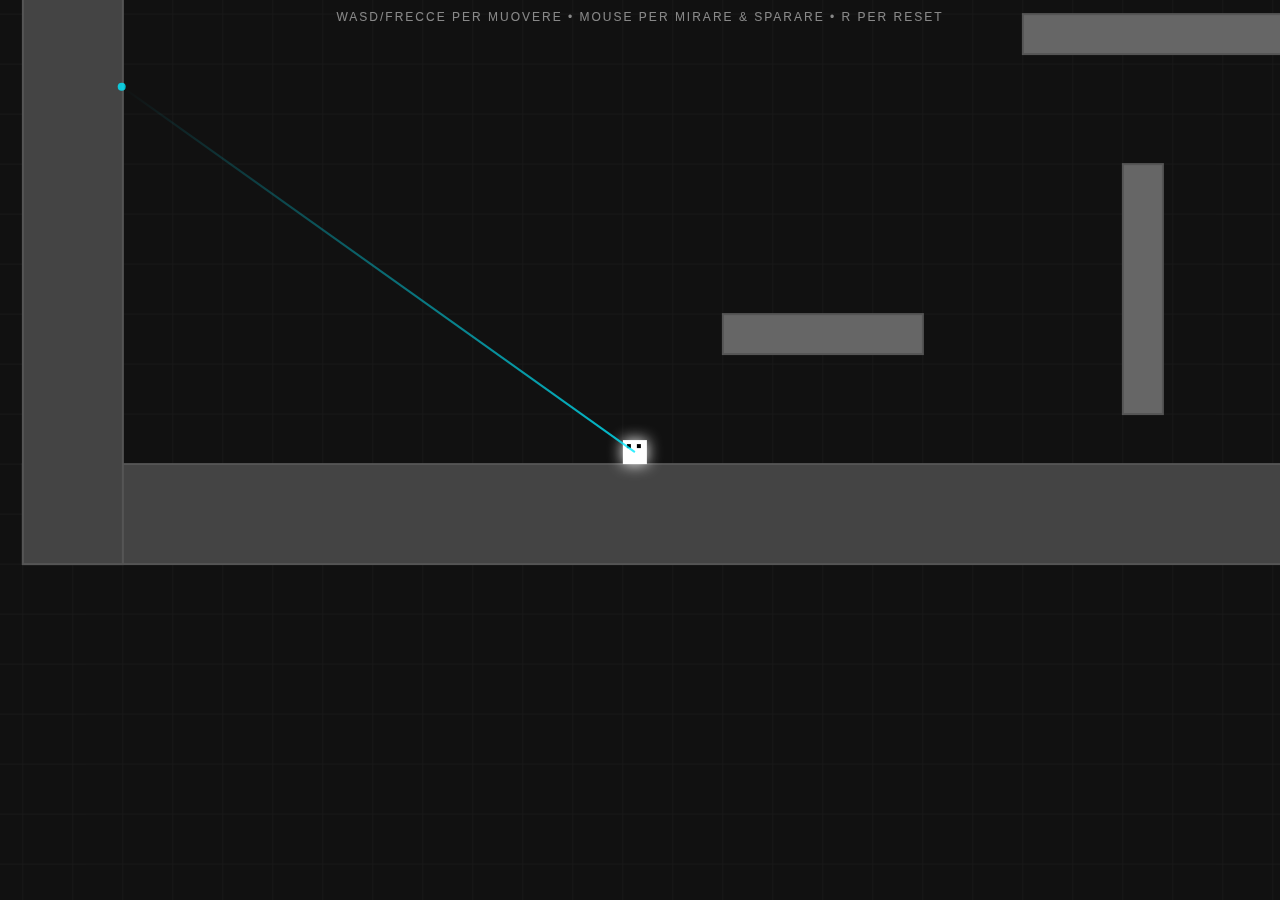
<file: games/game3.html>
<!DOCTYPE html>
<html lang="it">
<head>
    <meta charset="UTF-8">
    <meta name="viewport" content="width=device-width, initial-scale=1.0, maximum-scale=1.0, user-scalable=no">
    <title>Neon Portal 2D</title>
    <style>
        body {
            margin: 0;
            overflow: hidden;
            background-color: #111;
            font-family: 'Segoe UI', Tahoma, Geneva, Verdana, sans-serif;
            touch-action: none; /* Disabilita zoom/scroll su mobile */
        }
        canvas {
            display: block;
        }
        #ui-layer {
            position: absolute;
            top: 0;
            left: 0;
            width: 100%;
            height: 100%;
            pointer-events: none;
            display: flex;
            flex-direction: column;
            justify-content: space-between;
        }
        .instruction {
            color: rgba(255, 255, 255, 0.5);
            text-align: center;
            padding: 10px;
            text-transform: uppercase;
            letter-spacing: 2px;
            font-size: 12px;
        }
        /* Mobile Controls */
        .controls {
            pointer-events: auto;
            display: none; /* Nascosto su PC, visibile se touch */
            width: 100%;
            height: 100%;
            position: relative;
        }
        .joystick-area {
            position: absolute;
            bottom: 50px;
            width: 150px;
            height: 150px;
            background: rgba(255, 255, 255, 0.05);
            border-radius: 50%;
            border: 2px solid rgba(255, 255, 255, 0.1);
        }
        #stick-left { left: 30px; }
        #stick-right { right: 30px; }
        
        .stick-knob {
            position: absolute;
            top: 50%;
            left: 50%;
            width: 50px;
            height: 50px;
            background: rgba(255, 255, 255, 0.2);
            border-radius: 50%;
            transform: translate(-50%, -50%);
            pointer-events: none;
        }
        
        #jump-btn {
            position: absolute;
            bottom: 220px;
            left: 30px;
            width: 60px;
            height: 60px;
            background: rgba(0, 255, 255, 0.2);
            border-radius: 50%;
            border: 2px solid rgba(0, 255, 255, 0.4);
            display: flex;
            justify-content: center;
            align-items: center;
            color: white;
            font-weight: bold;
            pointer-events: auto;
        }

        @media (pointer: coarse) {
            .controls { display: block; }
            .instruction { display: none; }
        }
    </style>
</head>
<body>

<div id="ui-layer">
    <div class="instruction">WASD/Frecce per Muovere • Mouse per Mirare & Sparare • R per Reset</div>
    <div class="controls">
        <div id="jump-btn">JUMP</div>
        <div id="stick-left" class="joystick-area"><div class="stick-knob"></div></div>
        <div id="stick-right" class="joystick-area"><div class="stick-knob"></div></div>
    </div>
</div>
<canvas id="gameCanvas"></canvas>

<script>
// --- CONFIGURAZIONE & VARIABILI GLOBALI ---
const canvas = document.getElementById('gameCanvas');
const ctx = canvas.getContext('2d');

let width, height;

// Physics constants
const GRAVITY = 0.5;
const FRICTION = 0.85;
const MOVE_SPEED = 1.2; // Accelerazione
const MAX_SPEED = 6;
const JUMP_FORCE = 12;

// Game State
const portals = { blue: null, orange: null, nextIsBlue: true };
const projectiles = [];
const particles = [];
const walls = [];

// Camera
let camX = 0, camY = 0;

// Input
const keys = {};
const mouse = { x: 0, y: 0, isDown: false };
const touchInput = {
    leftStick: { x: 0, y: 0, active: false, originX: 0, originY: 0, id: -1 },
    rightStick: { x: 0, y: 0, active: false, originX: 0, originY: 0, id: -1 },
    jump: false
};

// --- CLASSI ---

class Player {
    constructor(x, y) {
        this.x = x;
        this.y = y;
        this.w = 24;
        this.h = 24;
        this.velX = 0;
        this.velY = 0;
        this.grounded = false;
        this.color = '#fff';
        this.justTeleported = 0;
    }

    update() {
        // Input (Keyboard)
        if (keys['KeyA'] || keys['ArrowLeft']) this.velX -= MOVE_SPEED;
        if (keys['KeyD'] || keys['ArrowRight']) this.velX += MOVE_SPEED;
        if ((keys['Space'] || keys['ArrowUp'] || keys['KeyW']) && this.grounded) {
            this.velY = -JUMP_FORCE;
            this.grounded = false;
            createParticles(this.x + this.w/2, this.y + this.h, 5, '#fff');
        }

        // Input (Touch)
        if (touchInput.leftStick.active) {
            this.velX += touchInput.leftStick.x * MOVE_SPEED;
        }
        if (touchInput.jump && this.grounded) {
            this.velY = -JUMP_FORCE;
            this.grounded = false;
            touchInput.jump = false;
            createParticles(this.x + this.w/2, this.y + this.h, 5, '#fff');
        }

        // Physics
        this.velY += GRAVITY;
        this.velX *= FRICTION;
        
        // Cap speed
        if (this.velX > MAX_SPEED) this.velX = MAX_SPEED;
        if (this.velX < -MAX_SPEED) this.velX = -MAX_SPEED;

        // Move X
        this.x += this.velX;
        this.checkCollisions(true);

        // Move Y
        this.y += this.velY;
        this.grounded = false;
        this.checkCollisions(false);

        // Portal Interaction
        if (this.justTeleported > 0) this.justTeleported--;
        this.checkPortals();

        // Death check (fall out of world)
        if (this.y > 2000) resetGame();
    }

    checkCollisions(isX) {
        for (let wall of walls) {
            if (rectIntersect(this.x, this.y, this.w, this.h, wall.x, wall.y, wall.w, wall.h)) {
                if (isX) {
                    if (this.velX > 0) this.x = wall.x - this.w;
                    else if (this.velX < 0) this.x = wall.x + wall.w;
                    this.velX = 0;
                } else {
                    if (this.velY > 0) { // Falling
                        this.y = wall.y - this.h;
                        this.grounded = true;
                    } else if (this.velY < 0) { // Hitting head
                        this.y = wall.y + wall.h;
                    }
                    this.velY = 0;
                }
            }
        }
    }

    checkPortals() {
        if (this.justTeleported > 0) return;
        if (!portals.blue || !portals.orange) return;

        let hitPortal = null;
        let destPortal = null;

        if (rectIntersect(this.x, this.y, this.w, this.h, portals.blue.x - 10, portals.blue.y - 10, portals.blue.w + 20, portals.blue.h + 20)) {
            hitPortal = portals.blue;
            destPortal = portals.orange;
        } else if (rectIntersect(this.x, this.y, this.w, this.h, portals.orange.x - 10, portals.orange.y - 10, portals.orange.w + 20, portals.orange.h + 20)) {
            hitPortal = portals.orange;
            destPortal = portals.blue;
        }

        if (hitPortal && destPortal) {
            this.teleport(hitPortal, destPortal);
        }
    }

    teleport(entry, exit) {
        createParticles(this.x + this.w/2, this.y + this.h/2, 20, entry.color);
        
        // Posiziona il player all'uscita leggermente fuori
        const offset = 10;
        this.x = exit.x + (exit.w/2 - this.w/2) + (exit.nx * (this.w + offset));
        this.y = exit.y + (exit.h/2 - this.h/2) + (exit.ny * (this.h + offset));

        // Calcola la velocità relativa
        // Magnitudine della velocità corrente
        let speed = Math.sqrt(this.velX*this.velX + this.velY*this.velY);
        // Assicura una velocità minima per non rimanere bloccati
        if (speed < 5) speed = 5;

        // La nuova velocità è semplicemente la direzione della normale di uscita * speed
        // (Semplificazione per platformer 2D per renderlo più divertente/controllabile)
        this.velX = exit.nx * speed;
        this.velY = exit.ny * speed;

        // Se il portale è sul pavimento, spara verso l'alto con un po' più di forza
        if (exit.ny < 0) this.velY = -Math.max(speed, JUMP_FORCE * 1.2);

        this.justTeleported = 15; // Cooldown frame
        createParticles(this.x + this.w/2, this.y + this.h/2, 20, exit.color);
    }

    draw() {
        ctx.fillStyle = this.color;
        ctx.shadowBlur = 15;
        ctx.shadowColor = this.color;
        ctx.fillRect(this.x - camX, this.y - camY, this.w, this.h);
        
        // Occhi
        ctx.shadowBlur = 0;
        ctx.fillStyle = 'black';
        
        // Direzione sguardo
        let lookX = 0;
        if (mouse.x > 0 || touchInput.rightStick.active) {
             // Calcolato in draw loop ma approssimato qui
        }
        
        ctx.fillRect(this.x - camX + 4 + this.velX, this.y - camY + 4, 4, 4);
        ctx.fillRect(this.x - camX + 14 + this.velX, this.y - camY + 4, 4, 4);
    }
}

class Projectile {
    constructor(x, y, angle, isBlue) {
        this.x = x;
        this.y = y;
        this.speed = 15;
        this.vx = Math.cos(angle) * this.speed;
        this.vy = Math.sin(angle) * this.speed;
        this.isBlue = isBlue;
        this.color = isBlue ? '#00eaff' : '#ffaa00';
        this.active = true;
        this.size = 6;
    }

    update() {
        this.x += this.vx;
        this.y += this.vy;
        
        // Trail effect
        createParticles(this.x, this.y, 1, this.color, 0.5);

        // Collision with walls
        for (let wall of walls) {
            if (rectIntersect(this.x, this.y, this.size, this.size, wall.x, wall.y, wall.w, wall.h)) {
                this.active = false;
                this.createPortal(wall);
                createParticles(this.x, this.y, 10, this.color);
                break;
            }
        }
        
        if (this.x < -1000 || this.x > 4000 || this.y < -1000 || this.y > 4000) this.active = false;
    }

    createPortal(wall) {
        // Determina su quale lato del muro ha colpito
        // Semplice calcolo basato sulla penetrazione precedente
        let prevX = this.x - this.vx;
        let prevY = this.y - this.vy;
        
        let nx = 0, ny = 0;
        let px = this.x, py = this.y;
        let pw = 0, ph = 0;

        // Logica semplificata per determinare la normale
        // Se eravamo a sinistra/destra e ora siamo dentro -> Muro verticale
        // Se eravamo sopra/sotto e ora siamo dentro -> Muro orizzontale
        
        let overlapX = (prevX < wall.x) ? wall.x - prevX : prevX - (wall.x + wall.w);
        let overlapY = (prevY < wall.y) ? wall.y - prevY : prevY - (wall.y + wall.h);
        
        // Se era allineato orizzontalmente prima dell'impatto
        if (prevY + this.size > wall.y && prevY < wall.y + wall.h) {
             // Colpito lato
             if (this.vx > 0) { nx = -1; px = wall.x; } // Sinistra
             else { nx = 1; px = wall.x + wall.w; } // Destra
             pw = 4; ph = 50;
             py = this.y - 25; // Centra
        } else {
            // Colpito sopra/sotto
            if (this.vy > 0) { ny = -1; py = wall.y; } // Sopra
            else { ny = 1; py = wall.y + wall.h; } // Sotto
            pw = 50; ph = 4;
            px = this.x - 25; // Centra
        }

        // Clamp portale dentro il muro
        if (nx !== 0) {
            if (py < wall.y) py = wall.y;
            if (py + ph > wall.y + wall.h) py = wall.y + wall.h - ph;
        } else {
            if (px < wall.x) px = wall.x;
            if (px + pw > wall.x + wall.w) px = wall.x + wall.w - pw;
        }

        const portalData = { x: px, y: py, w: pw, h: ph, nx: nx, ny: ny, color: this.color };

        if (this.isBlue) portals.blue = portalData;
        else portals.orange = portalData;
    }

    draw() {
        ctx.fillStyle = this.color;
        ctx.shadowBlur = 10;
        ctx.shadowColor = this.color;
        ctx.beginPath();
        ctx.arc(this.x - camX, this.y - camY, this.size, 0, Math.PI * 2);
        ctx.fill();
        ctx.shadowBlur = 0;
    }
}

class Particle {
    constructor(x, y, color, speedMult = 1) {
        this.x = x;
        this.y = y;
        this.vx = (Math.random() - 0.5) * 4 * speedMult;
        this.vy = (Math.random() - 0.5) * 4 * speedMult;
        this.life = 1.0;
        this.color = color;
        this.size = Math.random() * 4 + 1;
    }
    update() {
        this.x += this.vx;
        this.y += this.vy;
        this.life -= 0.04;
    }
    draw() {
        ctx.globalAlpha = this.life;
        ctx.fillStyle = this.color;
        ctx.fillRect(this.x - camX, this.y - camY, this.size, this.size);
        ctx.globalAlpha = 1.0;
    }
}

// --- UTILITIES ---

function createParticles(x, y, count, color, speedMult = 1) {
    for(let i=0; i<count; i++) {
        particles.push(new Particle(x, y, color, speedMult));
    }
}

function rectIntersect(x1, y1, w1, h1, x2, y2, w2, h2) {
    return x2 < x1 + w1 && x2 + w2 > x1 && y2 < y1 + h1 && y2 + h2 > y1;
}

// Raycast per la mira
function raycast(x, y, angle) {
    let rx = x;
    let ry = y;
    const step = 10;
    const maxDist = 800;
    const cos = Math.cos(angle);
    const sin = Math.sin(angle);
    
    for (let d = 0; d < maxDist; d += step) {
        rx += cos * step;
        ry += sin * step;
        
        for (let wall of walls) {
            if (rx > wall.x && rx < wall.x + wall.w && ry > wall.y && ry < wall.y + wall.h) {
                return { x: rx, y: ry, hit: true };
            }
        }
    }
    return { x: rx, y: ry, hit: false };
}

// --- MAPPA ---
function generateLevel() {
    walls.length = 0;
    // Pavimento
    walls.push({x: -500, y: 500, w: 3000, h: 100, c: '#444'});
    // Soffitto
    walls.push({x: -500, y: -500, w: 3000, h: 100, c: '#444'});
    // Muri laterali
    walls.push({x: -500, y: -500, w: 100, h: 1100, c: '#444'});
    walls.push({x: 2400, y: -500, w: 100, h: 1100, c: '#444'});

    // Piattaforme
    walls.push({x: 200, y: 350, w: 200, h: 40, c: '#666'});
    walls.push({x: 600, y: 200, w: 40, h: 250, c: '#666'}); // Muro verticale
    walls.push({x: 800, y: 400, w: 200, h: 40, c: '#666'});
    walls.push({x: 500, y: 50, w: 300, h: 40, c: '#666'});
    walls.push({x: 1100, y: 250, w: 40, h: 400, c: '#666'}); 
    walls.push({x: 1300, y: 100, w: 400, h: 40, c: '#666'});
    
    // Scatola chiusa (test portale)
    walls.push({x: 1800, y: 300, w: 200, h: 40, c: '#666'}); // floor
    walls.push({x: 1800, y: 100, w: 200, h: 40, c: '#666'}); // ceil
    walls.push({x: 1800, y: 100, w: 40, h: 240, c: '#666'}); // left
    // right open
}

let player = new Player(100, 400);
generateLevel();

function resetGame() {
    player = new Player(100, 400);
    portals.blue = null;
    portals.orange = null;
    portals.nextIsBlue = true;
    projectiles.length = 0;
}

// --- INPUT HANDLERS ---
window.addEventListener('resize', resize);
function resize() {
    width = canvas.width = window.innerWidth;
    height = canvas.height = window.innerHeight;
}
resize();

window.addEventListener('keydown', e => {
    keys[e.code] = true;
    if (e.code === 'KeyR') resetGame();
});
window.addEventListener('keyup', e => keys[e.code] = false);

window.addEventListener('mousemove', e => {
    mouse.x = e.clientX;
    mouse.y = e.clientY;
});
window.addEventListener('mousedown', () => {
    mouse.isDown = true;
    shoot(mouse.x + camX, mouse.y + camY);
});
window.addEventListener('mouseup', () => mouse.isDown = false);

// Touch Logic
const stickLeftElem = document.getElementById('stick-left');
const stickRightElem = document.getElementById('stick-right');
const jumpBtn = document.getElementById('jump-btn');

function handleTouch(e, type) {
    e.preventDefault();
    const touches = e.changedTouches;
    
    for (let i = 0; i < touches.length; i++) {
        const t = touches[i];
        const tx = t.clientX;
        const ty = t.clientY;

        // Left Stick (Move)
        if (type === 'start' && tx < width / 2 && ty > height / 2 && !touchInput.leftStick.active && tx < width/2 - 80) {
            // Escludi area jump se possibile, o gestisci tramite target
        }
    }
}

// Configurazione Joysticks con Eventi DOM diretti per semplicità
stickLeftElem.addEventListener('touchstart', e => {
    e.preventDefault();
    const t = e.changedTouches[0];
    touchInput.leftStick.id = t.identifier;
    touchInput.leftStick.active = true;
    const rect = stickLeftElem.getBoundingClientRect();
    touchInput.leftStick.originX = rect.left + rect.width/2;
    touchInput.leftStick.originY = rect.top + rect.height/2;
    updateStick(touchInput.leftStick, t.clientX, t.clientY, stickLeftElem);
}, {passive: false});

stickLeftElem.addEventListener('touchmove', e => {
    e.preventDefault();
    for (let i=0; i<e.changedTouches.length; i++) {
        if (e.changedTouches[i].identifier === touchInput.leftStick.id) {
            const t = e.changedTouches[i];
            updateStick(touchInput.leftStick, t.clientX, t.clientY, stickLeftElem);
        }
    }
}, {passive: false});

stickLeftElem.addEventListener('touchend', e => {
    e.preventDefault();
    for (let i=0; i<e.changedTouches.length; i++) {
        if (e.changedTouches[i].identifier === touchInput.leftStick.id) {
            touchInput.leftStick.active = false;
            touchInput.leftStick.x = 0;
            touchInput.leftStick.y = 0;
            resetStickVisual(stickLeftElem);
        }
    }
});

// Right Stick (Aim & Shoot on release)
stickRightElem.addEventListener('touchstart', e => {
    e.preventDefault();
    const t = e.changedTouches[0];
    touchInput.rightStick.id = t.identifier;
    touchInput.rightStick.active = true;
    const rect = stickRightElem.getBoundingClientRect();
    touchInput.rightStick.originX = rect.left + rect.width/2;
    touchInput.rightStick.originY = rect.top + rect.height/2;
    updateStick(touchInput.rightStick, t.clientX, t.clientY, stickRightElem);
}, {passive: false});

stickRightElem.addEventListener('touchmove', e => {
    e.preventDefault();
    for (let i=0; i<e.changedTouches.length; i++) {
        if (e.changedTouches[i].identifier === touchInput.rightStick.id) {
            const t = e.changedTouches[i];
            updateStick(touchInput.rightStick, t.clientX, t.clientY, stickRightElem);
        }
    }
}, {passive: false});

stickRightElem.addEventListener('touchend', e => {
    e.preventDefault();
    for (let i=0; i<e.changedTouches.length; i++) {
        if (e.changedTouches[i].identifier === touchInput.rightStick.id) {
            // SHOOT!
            if (Math.abs(touchInput.rightStick.x) > 0.1 || Math.abs(touchInput.rightStick.y) > 0.1) {
                const angle = Math.atan2(touchInput.rightStick.y, touchInput.rightStick.x);
                fireProjectile(angle);
            }
            touchInput.rightStick.active = false;
            touchInput.rightStick.x = 0;
            touchInput.rightStick.y = 0;
            resetStickVisual(stickRightElem);
        }
    }
});

jumpBtn.addEventListener('touchstart', (e) => { e.preventDefault(); touchInput.jump = true; });
jumpBtn.addEventListener('touchend', (e) => { e.preventDefault(); touchInput.jump = false; });

function updateStick(stick, cx, cy, elem) {
    const maxDist = 35;
    let dx = cx - stick.originX;
    let dy = cy - stick.originY;
    const dist = Math.sqrt(dx*dx + dy*dy);
    
    if (dist > maxDist) {
        dx = (dx / dist) * maxDist;
        dy = (dy / dist) * maxDist;
    }
    
    // Normalize -1 to 1
    stick.x = dx / maxDist;
    stick.y = dy / maxDist;

    // Move Visual Knob
    const knob = elem.querySelector('.stick-knob');
    knob.style.transform = `translate(calc(-50% + ${dx}px), calc(-50% + ${dy}px))`;
}

function resetStickVisual(elem) {
    const knob = elem.querySelector('.stick-knob');
    knob.style.transform = `translate(-50%, -50%)`;
}


function getAimInfo() {
    let targetX, targetY, angle;
    
    if (touchInput.rightStick.active && (Math.abs(touchInput.rightStick.x) > 0.1 || Math.abs(touchInput.rightStick.y) > 0.1)) {
        angle = Math.atan2(touchInput.rightStick.y, touchInput.rightStick.x);
    } else {
        // PC Mouse
        const dx = (mouse.x + camX) - (player.x + player.w/2);
        const dy = (mouse.y + camY) - (player.y + player.h/2);
        angle = Math.atan2(dy, dx);
    }
    return { angle };
}

function shoot(targetX, targetY) {
    const { angle } = getAimInfo();
    fireProjectile(angle);
}

function fireProjectile(angle) {
    const px = player.x + player.w/2;
    const py = player.y + player.h/2;
    projectiles.push(new Projectile(px, py, angle, portals.nextIsBlue));
    portals.nextIsBlue = !portals.nextIsBlue;
}

// --- RENDER & LOOP ---

function drawMap() {
    ctx.fillStyle = '#222';
    for (let w of walls) {
        ctx.fillStyle = w.c;
        // Bordo neon
        ctx.shadowBlur = 0;
        ctx.fillRect(w.x - camX, w.y - camY, w.w, w.h);
        
        ctx.strokeStyle = '#555';
        ctx.lineWidth = 2;
        ctx.strokeRect(w.x - camX, w.y - camY, w.w, w.h);
    }
}

function drawPortals() {
    // Glow effect
    ctx.globalCompositeOperation = 'lighter';
    
    const drawP = (p) => {
        if (!p) return;
        ctx.shadowBlur = 20;
        ctx.shadowColor = p.color;
        ctx.fillStyle = p.color;
        ctx.fillRect(p.x - camX, p.y - camY, p.w, p.h);
        
        // Inner white core
        ctx.fillStyle = '#fff';
        ctx.shadowBlur = 5;
        ctx.fillRect(p.x - camX + 2, p.y - camY + 2, p.w - 4, p.h - 4);
    };

    drawP(portals.blue);
    drawP(portals.orange);
    
    ctx.globalCompositeOperation = 'source-over';
    ctx.shadowBlur = 0;
}

function drawTrajectory() {
    const { angle } = getAimInfo();
    
    // Se su mobile e stick destro non attivo, non disegnare
    if (touchInput.rightStick.id !== -1 && !touchInput.rightStick.active) return;
    // Su PC sempre attivo

    const startX = player.x + player.w/2;
    const startY = player.y + player.h/2;
    
    const hit = raycast(startX, startY, angle);
    
    const color = portals.nextIsBlue ? '0, 234, 255' : '255, 170, 0';
    
    // Disegna linea sfumata
    const grad = ctx.createLinearGradient(startX - camX, startY - camY, hit.x - camX, hit.y - camY);
    grad.addColorStop(0, `rgba(${color}, 0.8)`);
    grad.addColorStop(1, `rgba(${color}, 0)`);
    
    ctx.beginPath();
    ctx.strokeStyle = grad;
    ctx.lineWidth = 2;
    ctx.moveTo(startX - camX, startY - camY);
    ctx.lineTo(hit.x - camX, hit.y - camY);
    ctx.stroke();
    
    // Disegna cerchietto finale
    if (hit.hit) {
        ctx.fillStyle = `rgba(${color}, 0.8)`;
        ctx.beginPath();
        ctx.arc(hit.x - camX, hit.y - camY, 4, 0, Math.PI*2);
        ctx.fill();
    }
}

function loop() {
    // Update
    player.update();
    
    for (let i = projectiles.length - 1; i >= 0; i--) {
        projectiles[i].update();
        if (!projectiles[i].active) projectiles.splice(i, 1);
    }
    
    for (let i = particles.length - 1; i >= 0; i--) {
        particles[i].update();
        if (particles[i].life <= 0) particles.splice(i, 1);
    }

    // Camera Follow Smooth
    let targetCamX = player.x - width / 2 + player.w / 2;
    let targetCamY = player.y - height / 2 + player.h / 2;
    camX += (targetCamX - camX) * 0.1;
    camY += (targetCamY - camY) * 0.1;

    // Draw
    ctx.fillStyle = '#111';
    ctx.fillRect(0, 0, width, height);

    // Griglia sfondo
    ctx.strokeStyle = '#1a1a1a';
    ctx.lineWidth = 1;
    ctx.beginPath();
    const gridSize = 50;
    const offX = camX % gridSize;
    const offY = camY % gridSize;
    for(let x = -offX; x < width; x += gridSize) { ctx.moveTo(x, 0); ctx.lineTo(x, height); }
    for(let y = -offY; y < height; y += gridSize) { ctx.moveTo(0, y); ctx.lineTo(width, y); }
    ctx.stroke();

    drawMap();
    drawPortals();
    
    player.draw();
    
    projectiles.forEach(p => p.draw());
    particles.forEach(p => p.draw());
    
    drawTrajectory();

    requestAnimationFrame(loop);
}

loop();

</script>
</body>
</html>
</file>
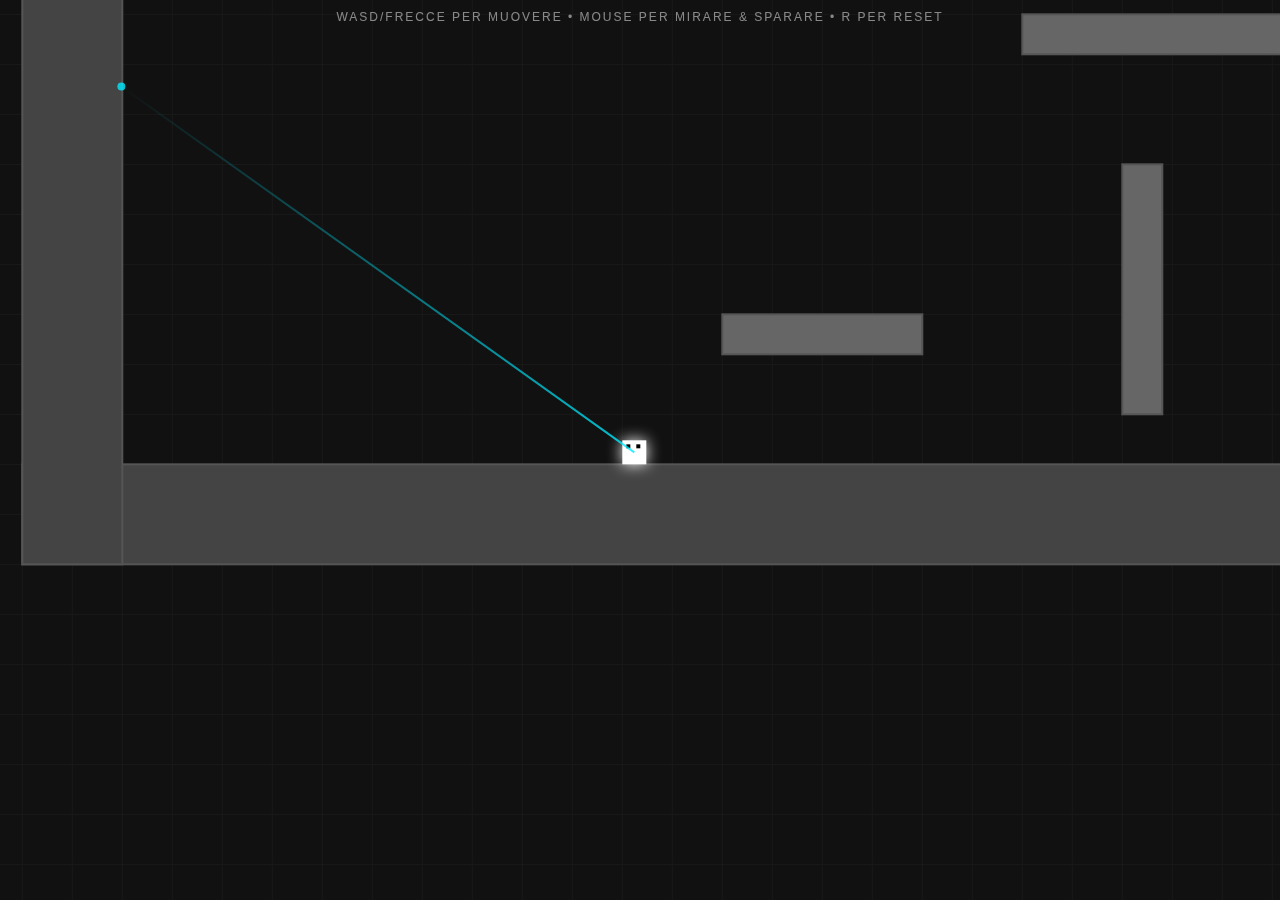
<file: games/Poortal2D.html>
<!DOCTYPE html>
<html lang="it">
<head>
    <meta charset="UTF-8">
    <meta name="viewport" content="width=device-width, initial-scale=1.0, maximum-scale=1.0, user-scalable=no">
    <title>Neon Portal 2D</title>
    <style>
        body {
            margin: 0;
            overflow: hidden;
            background-color: #111;
            font-family: 'Segoe UI', Tahoma, Geneva, Verdana, sans-serif;
            touch-action: none; /* Disabilita zoom/scroll su mobile */
        }
        canvas {
            display: block;
        }
        #ui-layer {
            position: absolute;
            top: 0;
            left: 0;
            width: 100%;
            height: 100%;
            pointer-events: none;
            display: flex;
            flex-direction: column;
            justify-content: space-between;
        }
        .instruction {
            color: rgba(255, 255, 255, 0.5);
            text-align: center;
            padding: 10px;
            text-transform: uppercase;
            letter-spacing: 2px;
            font-size: 12px;
        }
        /* Mobile Controls */
        .controls {
            pointer-events: auto;
            display: none; /* Nascosto su PC, visibile se touch */
            width: 100%;
            height: 100%;
            position: relative;
        }
        .joystick-area {
            position: absolute;
            bottom: 50px;
            width: 150px;
            height: 150px;
            background: rgba(255, 255, 255, 0.05);
            border-radius: 50%;
            border: 2px solid rgba(255, 255, 255, 0.1);
        }
        #stick-left { left: 30px; }
        #stick-right { right: 30px; }
        
        .stick-knob {
            position: absolute;
            top: 50%;
            left: 50%;
            width: 50px;
            height: 50px;
            background: rgba(255, 255, 255, 0.2);
            border-radius: 50%;
            transform: translate(-50%, -50%);
            pointer-events: none;
        }
        
        #jump-btn {
            position: absolute;
            bottom: 220px;
            left: 30px;
            width: 60px;
            height: 60px;
            background: rgba(0, 255, 255, 0.2);
            border-radius: 50%;
            border: 2px solid rgba(0, 255, 255, 0.4);
            display: flex;
            justify-content: center;
            align-items: center;
            color: white;
            font-weight: bold;
            pointer-events: auto;
        }

        @media (pointer: coarse) {
            .controls { display: block; }
            .instruction { display: none; }
        }
    </style>
</head>
<body>

<div id="ui-layer">
    <div class="instruction">WASD/Frecce per Muovere • Mouse per Mirare & Sparare • R per Reset</div>
    <div class="controls">
        <div id="jump-btn">JUMP</div>
        <div id="stick-left" class="joystick-area"><div class="stick-knob"></div></div>
        <div id="stick-right" class="joystick-area"><div class="stick-knob"></div></div>
    </div>
</div>
<canvas id="gameCanvas"></canvas>

<script>
// --- CONFIGURAZIONE & VARIABILI GLOBALI ---
const canvas = document.getElementById('gameCanvas');
const ctx = canvas.getContext('2d');

let width, height;

// Physics constants
const GRAVITY = 0.5;
const FRICTION = 0.85;
const MOVE_SPEED = 1.2; // Accelerazione
const MAX_SPEED = 6;
const JUMP_FORCE = 12;

// Game State
const portals = { blue: null, orange: null, nextIsBlue: true };
const projectiles = [];
const particles = [];
const walls = [];

// Camera
let camX = 0, camY = 0;

// Input
const keys = {};
const mouse = { x: 0, y: 0, isDown: false };
const touchInput = {
    leftStick: { x: 0, y: 0, active: false, originX: 0, originY: 0, id: -1 },
    rightStick: { x: 0, y: 0, active: false, originX: 0, originY: 0, id: -1 },
    jump: false
};

// --- CLASSI ---

class Player {
    constructor(x, y) {
        this.x = x;
        this.y = y;
        this.w = 24;
        this.h = 24;
        this.velX = 0;
        this.velY = 0;
        this.grounded = false;
        this.color = '#fff';
        this.justTeleported = 0;
    }

    update() {
        // Input (Keyboard)
        if (keys['KeyA'] || keys['ArrowLeft']) this.velX -= MOVE_SPEED;
        if (keys['KeyD'] || keys['ArrowRight']) this.velX += MOVE_SPEED;
        if ((keys['Space'] || keys['ArrowUp'] || keys['KeyW']) && this.grounded) {
            this.velY = -JUMP_FORCE;
            this.grounded = false;
            createParticles(this.x + this.w/2, this.y + this.h, 5, '#fff');
        }

        // Input (Touch)
        if (touchInput.leftStick.active) {
            this.velX += touchInput.leftStick.x * MOVE_SPEED;
        }
        if (touchInput.jump && this.grounded) {
            this.velY = -JUMP_FORCE;
            this.grounded = false;
            touchInput.jump = false;
            createParticles(this.x + this.w/2, this.y + this.h, 5, '#fff');
        }

        // Physics
        this.velY += GRAVITY;
        this.velX *= FRICTION;
        
        // Cap speed
        if (this.velX > MAX_SPEED) this.velX = MAX_SPEED;
        if (this.velX < -MAX_SPEED) this.velX = -MAX_SPEED;

        // Move X
        this.x += this.velX;
        this.checkCollisions(true);

        // Move Y
        this.y += this.velY;
        this.grounded = false;
        this.checkCollisions(false);

        // Portal Interaction
        if (this.justTeleported > 0) this.justTeleported--;
        this.checkPortals();

        // Death check (fall out of world)
        if (this.y > 2000) resetGame();
    }

    checkCollisions(isX) {
        for (let wall of walls) {
            if (rectIntersect(this.x, this.y, this.w, this.h, wall.x, wall.y, wall.w, wall.h)) {
                if (isX) {
                    if (this.velX > 0) this.x = wall.x - this.w;
                    else if (this.velX < 0) this.x = wall.x + wall.w;
                    this.velX = 0;
                } else {
                    if (this.velY > 0) { // Falling
                        this.y = wall.y - this.h;
                        this.grounded = true;
                    } else if (this.velY < 0) { // Hitting head
                        this.y = wall.y + wall.h;
                    }
                    this.velY = 0;
                }
            }
        }
    }

    checkPortals() {
        if (this.justTeleported > 0) return;
        if (!portals.blue || !portals.orange) return;

        let hitPortal = null;
        let destPortal = null;

        if (rectIntersect(this.x, this.y, this.w, this.h, portals.blue.x - 10, portals.blue.y - 10, portals.blue.w + 20, portals.blue.h + 20)) {
            hitPortal = portals.blue;
            destPortal = portals.orange;
        } else if (rectIntersect(this.x, this.y, this.w, this.h, portals.orange.x - 10, portals.orange.y - 10, portals.orange.w + 20, portals.orange.h + 20)) {
            hitPortal = portals.orange;
            destPortal = portals.blue;
        }

        if (hitPortal && destPortal) {
            this.teleport(hitPortal, destPortal);
        }
    }

    teleport(entry, exit) {
        createParticles(this.x + this.w/2, this.y + this.h/2, 20, entry.color);
        
        // Posiziona il player all'uscita leggermente fuori
        const offset = 10;
        this.x = exit.x + (exit.w/2 - this.w/2) + (exit.nx * (this.w + offset));
        this.y = exit.y + (exit.h/2 - this.h/2) + (exit.ny * (this.h + offset));

        // Calcola la velocità relativa
        // Magnitudine della velocità corrente
        let speed = Math.sqrt(this.velX*this.velX + this.velY*this.velY);
        // Assicura una velocità minima per non rimanere bloccati
        if (speed < 5) speed = 5;

        // La nuova velocità è semplicemente la direzione della normale di uscita * speed
        // (Semplificazione per platformer 2D per renderlo più divertente/controllabile)
        this.velX = exit.nx * speed;
        this.velY = exit.ny * speed;

        // Se il portale è sul pavimento, spara verso l'alto con un po' più di forza
        if (exit.ny < 0) this.velY = -Math.max(speed, JUMP_FORCE * 1.2);

        this.justTeleported = 15; // Cooldown frame
        createParticles(this.x + this.w/2, this.y + this.h/2, 20, exit.color);
    }

    draw() {
        ctx.fillStyle = this.color;
        ctx.shadowBlur = 15;
        ctx.shadowColor = this.color;
        ctx.fillRect(this.x - camX, this.y - camY, this.w, this.h);
        
        // Occhi
        ctx.shadowBlur = 0;
        ctx.fillStyle = 'black';
        
        // Direzione sguardo
        let lookX = 0;
        if (mouse.x > 0 || touchInput.rightStick.active) {
             // Calcolato in draw loop ma approssimato qui
        }
        
        ctx.fillRect(this.x - camX + 4 + this.velX, this.y - camY + 4, 4, 4);
        ctx.fillRect(this.x - camX + 14 + this.velX, this.y - camY + 4, 4, 4);
    }
}

class Projectile {
    constructor(x, y, angle, isBlue) {
        this.x = x;
        this.y = y;
        this.speed = 15;
        this.vx = Math.cos(angle) * this.speed;
        this.vy = Math.sin(angle) * this.speed;
        this.isBlue = isBlue;
        this.color = isBlue ? '#00eaff' : '#ffaa00';
        this.active = true;
        this.size = 6;
    }

    update() {
        this.x += this.vx;
        this.y += this.vy;
        
        // Trail effect
        createParticles(this.x, this.y, 1, this.color, 0.5);

        // Collision with walls
        for (let wall of walls) {
            if (rectIntersect(this.x, this.y, this.size, this.size, wall.x, wall.y, wall.w, wall.h)) {
                this.active = false;
                this.createPortal(wall);
                createParticles(this.x, this.y, 10, this.color);
                break;
            }
        }
        
        if (this.x < -1000 || this.x > 4000 || this.y < -1000 || this.y > 4000) this.active = false;
    }

    createPortal(wall) {
        // Determina su quale lato del muro ha colpito
        // Semplice calcolo basato sulla penetrazione precedente
        let prevX = this.x - this.vx;
        let prevY = this.y - this.vy;
        
        let nx = 0, ny = 0;
        let px = this.x, py = this.y;
        let pw = 0, ph = 0;

        // Logica semplificata per determinare la normale
        // Se eravamo a sinistra/destra e ora siamo dentro -> Muro verticale
        // Se eravamo sopra/sotto e ora siamo dentro -> Muro orizzontale
        
        let overlapX = (prevX < wall.x) ? wall.x - prevX : prevX - (wall.x + wall.w);
        let overlapY = (prevY < wall.y) ? wall.y - prevY : prevY - (wall.y + wall.h);
        
        // Se era allineato orizzontalmente prima dell'impatto
        if (prevY + this.size > wall.y && prevY < wall.y + wall.h) {
             // Colpito lato
             if (this.vx > 0) { nx = -1; px = wall.x; } // Sinistra
             else { nx = 1; px = wall.x + wall.w; } // Destra
             pw = 4; ph = 50;
             py = this.y - 25; // Centra
        } else {
            // Colpito sopra/sotto
            if (this.vy > 0) { ny = -1; py = wall.y; } // Sopra
            else { ny = 1; py = wall.y + wall.h; } // Sotto
            pw = 50; ph = 4;
            px = this.x - 25; // Centra
        }

        // Clamp portale dentro il muro
        if (nx !== 0) {
            if (py < wall.y) py = wall.y;
            if (py + ph > wall.y + wall.h) py = wall.y + wall.h - ph;
        } else {
            if (px < wall.x) px = wall.x;
            if (px + pw > wall.x + wall.w) px = wall.x + wall.w - pw;
        }

        const portalData = { x: px, y: py, w: pw, h: ph, nx: nx, ny: ny, color: this.color };

        if (this.isBlue) portals.blue = portalData;
        else portals.orange = portalData;
    }

    draw() {
        ctx.fillStyle = this.color;
        ctx.shadowBlur = 10;
        ctx.shadowColor = this.color;
        ctx.beginPath();
        ctx.arc(this.x - camX, this.y - camY, this.size, 0, Math.PI * 2);
        ctx.fill();
        ctx.shadowBlur = 0;
    }
}

class Particle {
    constructor(x, y, color, speedMult = 1) {
        this.x = x;
        this.y = y;
        this.vx = (Math.random() - 0.5) * 4 * speedMult;
        this.vy = (Math.random() - 0.5) * 4 * speedMult;
        this.life = 1.0;
        this.color = color;
        this.size = Math.random() * 4 + 1;
    }
    update() {
        this.x += this.vx;
        this.y += this.vy;
        this.life -= 0.04;
    }
    draw() {
        ctx.globalAlpha = this.life;
        ctx.fillStyle = this.color;
        ctx.fillRect(this.x - camX, this.y - camY, this.size, this.size);
        ctx.globalAlpha = 1.0;
    }
}

// --- UTILITIES ---

function createParticles(x, y, count, color, speedMult = 1) {
    for(let i=0; i<count; i++) {
        particles.push(new Particle(x, y, color, speedMult));
    }
}

function rectIntersect(x1, y1, w1, h1, x2, y2, w2, h2) {
    return x2 < x1 + w1 && x2 + w2 > x1 && y2 < y1 + h1 && y2 + h2 > y1;
}

// Raycast per la mira
function raycast(x, y, angle) {
    let rx = x;
    let ry = y;
    const step = 10;
    const maxDist = 800;
    const cos = Math.cos(angle);
    const sin = Math.sin(angle);
    
    for (let d = 0; d < maxDist; d += step) {
        rx += cos * step;
        ry += sin * step;
        
        for (let wall of walls) {
            if (rx > wall.x && rx < wall.x + wall.w && ry > wall.y && ry < wall.y + wall.h) {
                return { x: rx, y: ry, hit: true };
            }
        }
    }
    return { x: rx, y: ry, hit: false };
}

// --- MAPPA ---
function generateLevel() {
    walls.length = 0;
    // Pavimento
    walls.push({x: -500, y: 500, w: 3000, h: 100, c: '#444'});
    // Soffitto
    walls.push({x: -500, y: -500, w: 3000, h: 100, c: '#444'});
    // Muri laterali
    walls.push({x: -500, y: -500, w: 100, h: 1100, c: '#444'});
    walls.push({x: 2400, y: -500, w: 100, h: 1100, c: '#444'});

    // Piattaforme
    walls.push({x: 200, y: 350, w: 200, h: 40, c: '#666'});
    walls.push({x: 600, y: 200, w: 40, h: 250, c: '#666'}); // Muro verticale
    walls.push({x: 800, y: 400, w: 200, h: 40, c: '#666'});
    walls.push({x: 500, y: 50, w: 300, h: 40, c: '#666'});
    walls.push({x: 1100, y: 250, w: 40, h: 400, c: '#666'}); 
    walls.push({x: 1300, y: 100, w: 400, h: 40, c: '#666'});
    
    // Scatola chiusa (test portale)
    walls.push({x: 1800, y: 300, w: 200, h: 40, c: '#666'}); // floor
    walls.push({x: 1800, y: 100, w: 200, h: 40, c: '#666'}); // ceil
    walls.push({x: 1800, y: 100, w: 40, h: 240, c: '#666'}); // left
    // right open
}

let player = new Player(100, 400);
generateLevel();

function resetGame() {
    player = new Player(100, 400);
    portals.blue = null;
    portals.orange = null;
    portals.nextIsBlue = true;
    projectiles.length = 0;
}

// --- INPUT HANDLERS ---
window.addEventListener('resize', resize);
function resize() {
    width = canvas.width = window.innerWidth;
    height = canvas.height = window.innerHeight;
}
resize();

window.addEventListener('keydown', e => {
    keys[e.code] = true;
    if (e.code === 'KeyR') resetGame();
});
window.addEventListener('keyup', e => keys[e.code] = false);

window.addEventListener('mousemove', e => {
    mouse.x = e.clientX;
    mouse.y = e.clientY;
});
window.addEventListener('mousedown', () => {
    mouse.isDown = true;
    shoot(mouse.x + camX, mouse.y + camY);
});
window.addEventListener('mouseup', () => mouse.isDown = false);

// Touch Logic
const stickLeftElem = document.getElementById('stick-left');
const stickRightElem = document.getElementById('stick-right');
const jumpBtn = document.getElementById('jump-btn');

function handleTouch(e, type) {
    e.preventDefault();
    const touches = e.changedTouches;
    
    for (let i = 0; i < touches.length; i++) {
        const t = touches[i];
        const tx = t.clientX;
        const ty = t.clientY;

        // Left Stick (Move)
        if (type === 'start' && tx < width / 2 && ty > height / 2 && !touchInput.leftStick.active && tx < width/2 - 80) {
            // Escludi area jump se possibile, o gestisci tramite target
        }
    }
}

// Configurazione Joysticks con Eventi DOM diretti per semplicità
stickLeftElem.addEventListener('touchstart', e => {
    e.preventDefault();
    const t = e.changedTouches[0];
    touchInput.leftStick.id = t.identifier;
    touchInput.leftStick.active = true;
    const rect = stickLeftElem.getBoundingClientRect();
    touchInput.leftStick.originX = rect.left + rect.width/2;
    touchInput.leftStick.originY = rect.top + rect.height/2;
    updateStick(touchInput.leftStick, t.clientX, t.clientY, stickLeftElem);
}, {passive: false});

stickLeftElem.addEventListener('touchmove', e => {
    e.preventDefault();
    for (let i=0; i<e.changedTouches.length; i++) {
        if (e.changedTouches[i].identifier === touchInput.leftStick.id) {
            const t = e.changedTouches[i];
            updateStick(touchInput.leftStick, t.clientX, t.clientY, stickLeftElem);
        }
    }
}, {passive: false});

stickLeftElem.addEventListener('touchend', e => {
    e.preventDefault();
    for (let i=0; i<e.changedTouches.length; i++) {
        if (e.changedTouches[i].identifier === touchInput.leftStick.id) {
            touchInput.leftStick.active = false;
            touchInput.leftStick.x = 0;
            touchInput.leftStick.y = 0;
            resetStickVisual(stickLeftElem);
        }
    }
});

// Right Stick (Aim & Shoot on release)
stickRightElem.addEventListener('touchstart', e => {
    e.preventDefault();
    const t = e.changedTouches[0];
    touchInput.rightStick.id = t.identifier;
    touchInput.rightStick.active = true;
    const rect = stickRightElem.getBoundingClientRect();
    touchInput.rightStick.originX = rect.left + rect.width/2;
    touchInput.rightStick.originY = rect.top + rect.height/2;
    updateStick(touchInput.rightStick, t.clientX, t.clientY, stickRightElem);
}, {passive: false});

stickRightElem.addEventListener('touchmove', e => {
    e.preventDefault();
    for (let i=0; i<e.changedTouches.length; i++) {
        if (e.changedTouches[i].identifier === touchInput.rightStick.id) {
            const t = e.changedTouches[i];
            updateStick(touchInput.rightStick, t.clientX, t.clientY, stickRightElem);
        }
    }
}, {passive: false});

stickRightElem.addEventListener('touchend', e => {
    e.preventDefault();
    for (let i=0; i<e.changedTouches.length; i++) {
        if (e.changedTouches[i].identifier === touchInput.rightStick.id) {
            // SHOOT!
            if (Math.abs(touchInput.rightStick.x) > 0.1 || Math.abs(touchInput.rightStick.y) > 0.1) {
                const angle = Math.atan2(touchInput.rightStick.y, touchInput.rightStick.x);
                fireProjectile(angle);
            }
            touchInput.rightStick.active = false;
            touchInput.rightStick.x = 0;
            touchInput.rightStick.y = 0;
            resetStickVisual(stickRightElem);
        }
    }
});

jumpBtn.addEventListener('touchstart', (e) => { e.preventDefault(); touchInput.jump = true; });
jumpBtn.addEventListener('touchend', (e) => { e.preventDefault(); touchInput.jump = false; });

function updateStick(stick, cx, cy, elem) {
    const maxDist = 35;
    let dx = cx - stick.originX;
    let dy = cy - stick.originY;
    const dist = Math.sqrt(dx*dx + dy*dy);
    
    if (dist > maxDist) {
        dx = (dx / dist) * maxDist;
        dy = (dy / dist) * maxDist;
    }
    
    // Normalize -1 to 1
    stick.x = dx / maxDist;
    stick.y = dy / maxDist;

    // Move Visual Knob
    const knob = elem.querySelector('.stick-knob');
    knob.style.transform = `translate(calc(-50% + ${dx}px), calc(-50% + ${dy}px))`;
}

function resetStickVisual(elem) {
    const knob = elem.querySelector('.stick-knob');
    knob.style.transform = `translate(-50%, -50%)`;
}


function getAimInfo() {
    let targetX, targetY, angle;
    
    if (touchInput.rightStick.active && (Math.abs(touchInput.rightStick.x) > 0.1 || Math.abs(touchInput.rightStick.y) > 0.1)) {
        angle = Math.atan2(touchInput.rightStick.y, touchInput.rightStick.x);
    } else {
        // PC Mouse
        const dx = (mouse.x + camX) - (player.x + player.w/2);
        const dy = (mouse.y + camY) - (player.y + player.h/2);
        angle = Math.atan2(dy, dx);
    }
    return { angle };
}

function shoot(targetX, targetY) {
    const { angle } = getAimInfo();
    fireProjectile(angle);
}

function fireProjectile(angle) {
    const px = player.x + player.w/2;
    const py = player.y + player.h/2;
    projectiles.push(new Projectile(px, py, angle, portals.nextIsBlue));
    portals.nextIsBlue = !portals.nextIsBlue;
}

// --- RENDER & LOOP ---

function drawMap() {
    ctx.fillStyle = '#222';
    for (let w of walls) {
        ctx.fillStyle = w.c;
        // Bordo neon
        ctx.shadowBlur = 0;
        ctx.fillRect(w.x - camX, w.y - camY, w.w, w.h);
        
        ctx.strokeStyle = '#555';
        ctx.lineWidth = 2;
        ctx.strokeRect(w.x - camX, w.y - camY, w.w, w.h);
    }
}

function drawPortals() {
    // Glow effect
    ctx.globalCompositeOperation = 'lighter';
    
    const drawP = (p) => {
        if (!p) return;
        ctx.shadowBlur = 20;
        ctx.shadowColor = p.color;
        ctx.fillStyle = p.color;
        ctx.fillRect(p.x - camX, p.y - camY, p.w, p.h);
        
        // Inner white core
        ctx.fillStyle = '#fff';
        ctx.shadowBlur = 5;
        ctx.fillRect(p.x - camX + 2, p.y - camY + 2, p.w - 4, p.h - 4);
    };

    drawP(portals.blue);
    drawP(portals.orange);
    
    ctx.globalCompositeOperation = 'source-over';
    ctx.shadowBlur = 0;
}

function drawTrajectory() {
    const { angle } = getAimInfo();
    
    // Se su mobile e stick destro non attivo, non disegnare
    if (touchInput.rightStick.id !== -1 && !touchInput.rightStick.active) return;
    // Su PC sempre attivo

    const startX = player.x + player.w/2;
    const startY = player.y + player.h/2;
    
    const hit = raycast(startX, startY, angle);
    
    const color = portals.nextIsBlue ? '0, 234, 255' : '255, 170, 0';
    
    // Disegna linea sfumata
    const grad = ctx.createLinearGradient(startX - camX, startY - camY, hit.x - camX, hit.y - camY);
    grad.addColorStop(0, `rgba(${color}, 0.8)`);
    grad.addColorStop(1, `rgba(${color}, 0)`);
    
    ctx.beginPath();
    ctx.strokeStyle = grad;
    ctx.lineWidth = 2;
    ctx.moveTo(startX - camX, startY - camY);
    ctx.lineTo(hit.x - camX, hit.y - camY);
    ctx.stroke();
    
    // Disegna cerchietto finale
    if (hit.hit) {
        ctx.fillStyle = `rgba(${color}, 0.8)`;
        ctx.beginPath();
        ctx.arc(hit.x - camX, hit.y - camY, 4, 0, Math.PI*2);
        ctx.fill();
    }
}

function loop() {
    // Update
    player.update();
    
    for (let i = projectiles.length - 1; i >= 0; i--) {
        projectiles[i].update();
        if (!projectiles[i].active) projectiles.splice(i, 1);
    }
    
    for (let i = particles.length - 1; i >= 0; i--) {
        particles[i].update();
        if (particles[i].life <= 0) particles.splice(i, 1);
    }

    // Camera Follow Smooth
    let targetCamX = player.x - width / 2 + player.w / 2;
    let targetCamY = player.y - height / 2 + player.h / 2;
    camX += (targetCamX - camX) * 0.1;
    camY += (targetCamY - camY) * 0.1;

    // Draw
    ctx.fillStyle = '#111';
    ctx.fillRect(0, 0, width, height);

    // Griglia sfondo
    ctx.strokeStyle = '#1a1a1a';
    ctx.lineWidth = 1;
    ctx.beginPath();
    const gridSize = 50;
    const offX = camX % gridSize;
    const offY = camY % gridSize;
    for(let x = -offX; x < width; x += gridSize) { ctx.moveTo(x, 0); ctx.lineTo(x, height); }
    for(let y = -offY; y < height; y += gridSize) { ctx.moveTo(0, y); ctx.lineTo(width, y); }
    ctx.stroke();

    drawMap();
    drawPortals();
    
    player.draw();
    
    projectiles.forEach(p => p.draw());
    particles.forEach(p => p.draw());
    
    drawTrajectory();

    requestAnimationFrame(loop);
}

loop();

</script>
</body>
</html>
</file>
